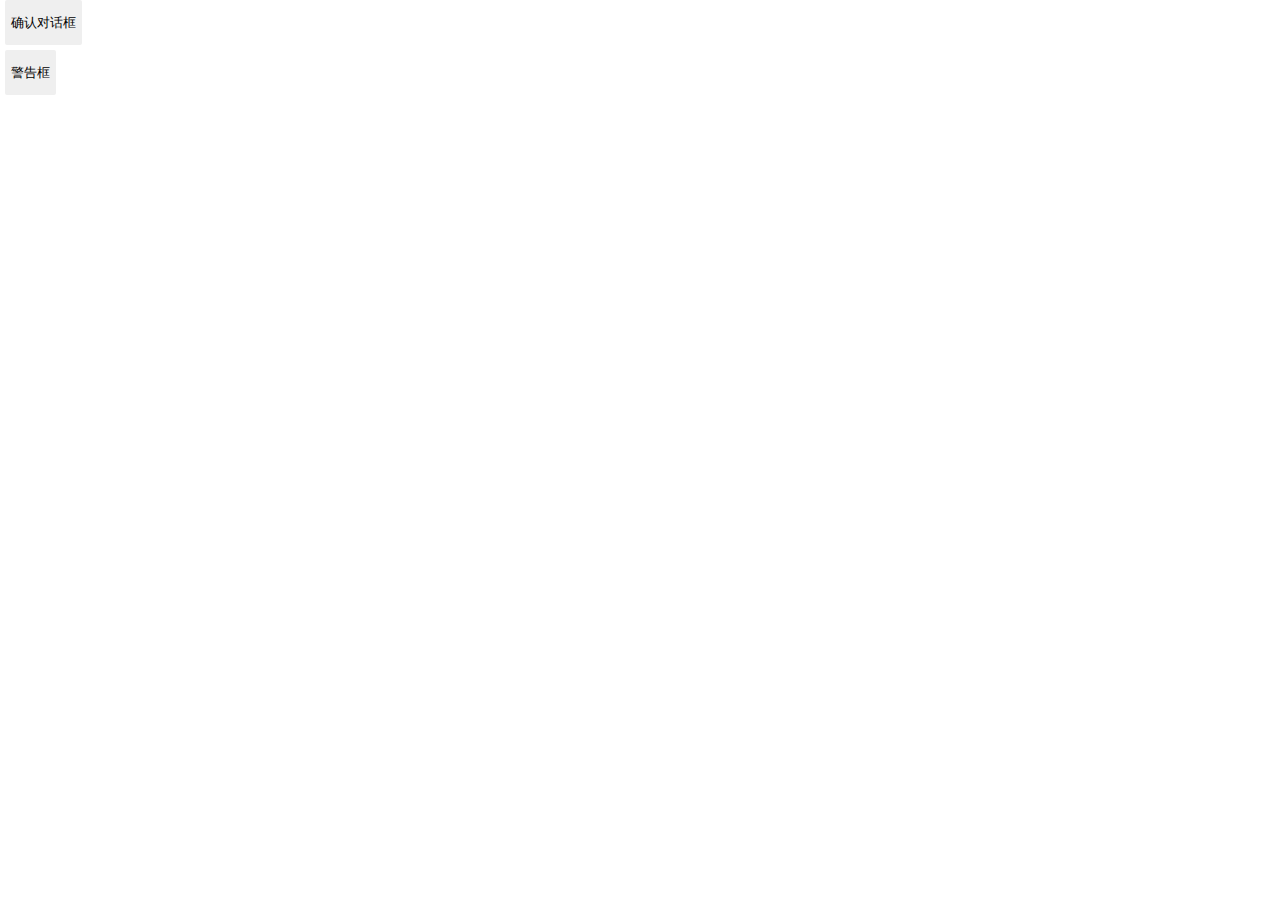
<file: dialog.html>
<!doctype html>
<html>
<head>
<meta http-equiv="Content-Type" content="text/html; charset=utf-8" />
<title>对话框</title>
<meta name="viewport" content="width=device-width,initial-scale=1,user-scalable=0">
<script src="js/jquery-3.2.1.min.js"></script>
<script src="js/jquery.dialog.js"></script>
<link href="css/dialog.css" rel="stylesheet"/>
 </head>
 <body>
<button class='button-dialog' onclick="cenal()">确认对话框</button>
<button class='button-dialog' onclick="ok()">警告框</button>

<!--
<div class="wrapper-dialog">
   <div class="dialog">
       <div class="head-dialog">标题</div>
	   <div class="content-dialog">
	      <span>Are you sure you want to eat this ice  cream?</span>
	   </div>
	   <div class="buttons-dialog">
	       <button class="button-dialog">取消</button>
		   <button class="button-dialog button-ok">确定</button>
	   </div>
   </div>
</div>
-->
<script>
  
   function cenal(){
      $.dialog({confirm:true,title:'警告',content:'你确定要删除这个数据吗？',result:function(ok){
        console.log(ok);
      }});
   }

   function ok(){
      $.dialog({confirm:false,Cancelable:false,result:function(ok){
        console.log(ok);
      }});
   }

</script>
</body>
</html>
</file>
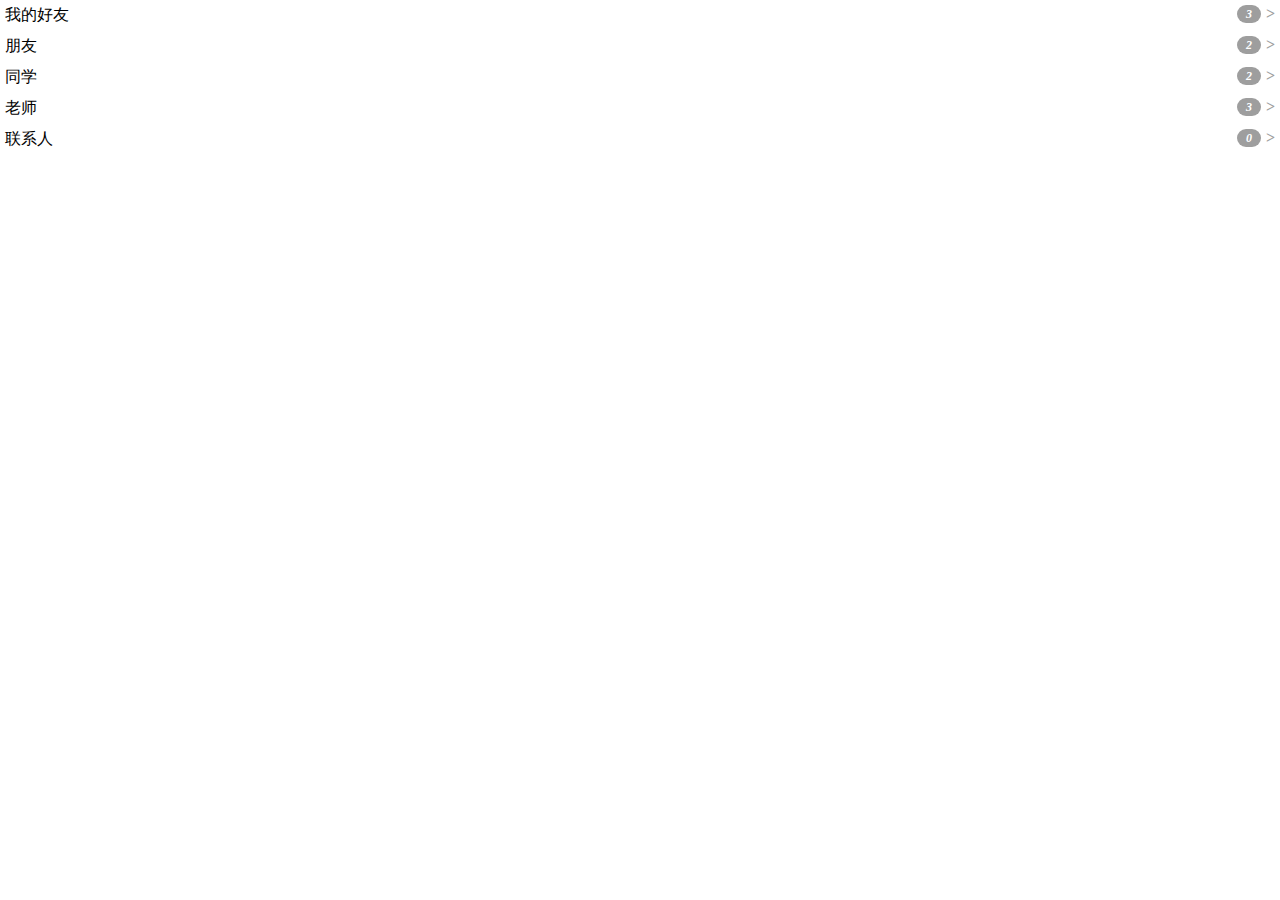
<file: expanded.html>
<!doctype html>
<html>
<head>
<meta http-equiv="Content-Type" content="text/html; charset=utf-8" />
<title>展开</title>
<meta name="viewport" content="width=device-width,initial-scale=1,user-scalable=0">
<script src="js/jquery-3.2.1.min.js"></script>
<script src="js/jquery.expanded.js"></script>
<link rel="stylesheet" href="css/expanded.css"/>

 </head>
 <body>

 <div class="example"></div>

<script>
$(function() {
    var options = {
        parentData: ['我的好友', '朋友', '同学', '老师', '联系人'],
        childrenData: [[{
            name: '张三',
            img: 'images/1.jpg',
            describe: '哈哈...'
        },
        {
            name: '李四',
            img: 'images/2.jpg',
            describe: '（0_0）'
        },
        {
            name: '王五',
            img: 'images/3.jpg',
            describe: '(-_-)'
        }], [{
            name: '赵六',
            img: 'images/4.jpg',
            describe: '学到如何通过使用 jQuery 应用 JavaScript 效果'
        },
        {
            name: '吴七',
            img: 'images/5.jpg',
            describe: '应该对以下知识有基本的了解'
        }], [{
            name: '熊大',
            img: 'images/6.jpg',
            describe: '您将找到许多可以在线编辑并测试的 jQuery 实例。'
        },
        {
            name: '熊二',
            img: 'images/1.jpg',
            describe: '您将找到包含所有 jQuery 对象和函数的完整参考手册'
        }], [{
            name: 'a',
            img: 'images/2.jpg',
            describe: '通过一行简单的标记被添加到网页中快速路的房价快速的反馈是否将耳机耳机靠的就是'
        },
        {
            name: 'b',
            img: 'images/3.jpg',
            describe: '隐藏了 HTML 文档中所有的元素'
        },
        {
            name: 'c',
            img: 'images/4.jpg',
            describe: '一份是精简过的，另一份是未压缩的'
        }]],
        expandedAll: false,
        parentResult: function(index, expanded, value) {
            if (expanded) {
                console.log("打开 index:" + index + "--value:" + value);
            } else {
                console.log("关闭 index:" + index + "--value:" + value);
            }
        },
        childrenResult: function(pIndex, cIndex, value) {
            console.log(pIndex + "--" + cIndex + "--" + value.describe);
        }
    };
    $('.example').Expanded(options);

})
</script>
</body>
</html>
</file>
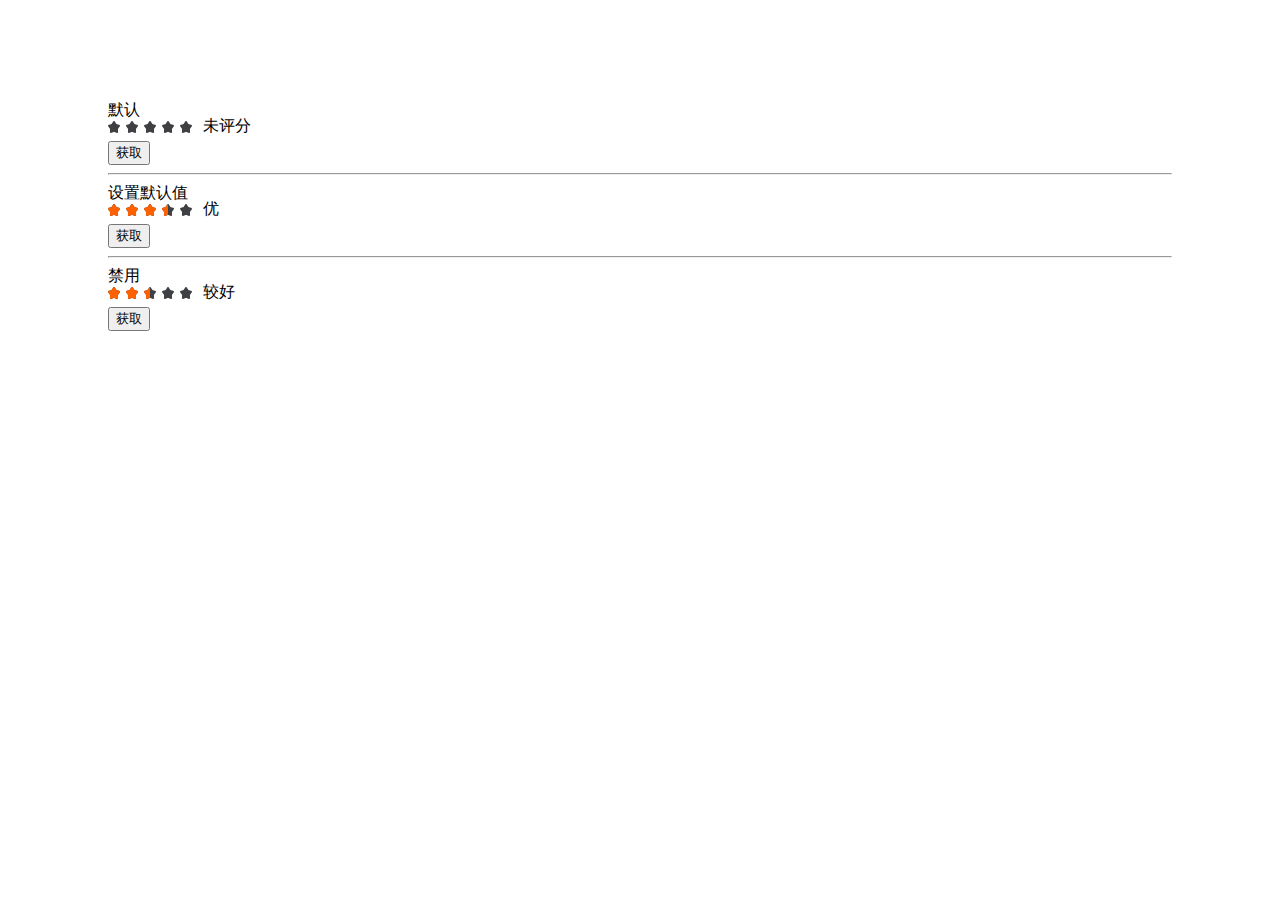
<file: ratingBar.html>
<!doctype html>
<html>
<head>
<meta http-equiv="Content-Type" content="text/html; charset=utf-8" />
<title>星型评价条</title>
<meta name="viewport" content="width=device-width,initial-scale=1,user-scalable=0">
<script src="js/jquery-3.2.1.min.js"></script>
<script src="js/jquery.rating.min.js"></script>
<link href="css/rating.css" rel="stylesheet"/>

</head>
 <body>
<div style="margin:100px 100px;">
   <span>默认</span>
   <div id="default"></div>
   <button class="btn1">获取</button><hr/>
   <span>设置默认值</span>
   <div id="rating"></div>
   <button class="btn2">获取</button><hr/>
   <span>禁用</span>
   <div id="rDisable"></div>
   <button class="btn3">获取</button>
</div>
<script>
  
 $(function(){

   
    var v1=$('#default').rating({});
    $('.btn1').click(function(){
		var s=v1.getLeavl();
	     alert(s);
	});

    var options={defaultLeavl:7};
    var v2=$('#rating').rating(options);
    $('.btn2').click(function(){
		var s=v2.getLeavl();
	     alert(s);
	});

    var options2={defaultLeavl:5,disable:true};
    var v3=$('#rDisable').rating(options2);
    $('.btn3').click(function(){
		var s=v3.getLeavl();
	     alert(s);
	});

	
 })

</script>
</body>
</html>
</file>
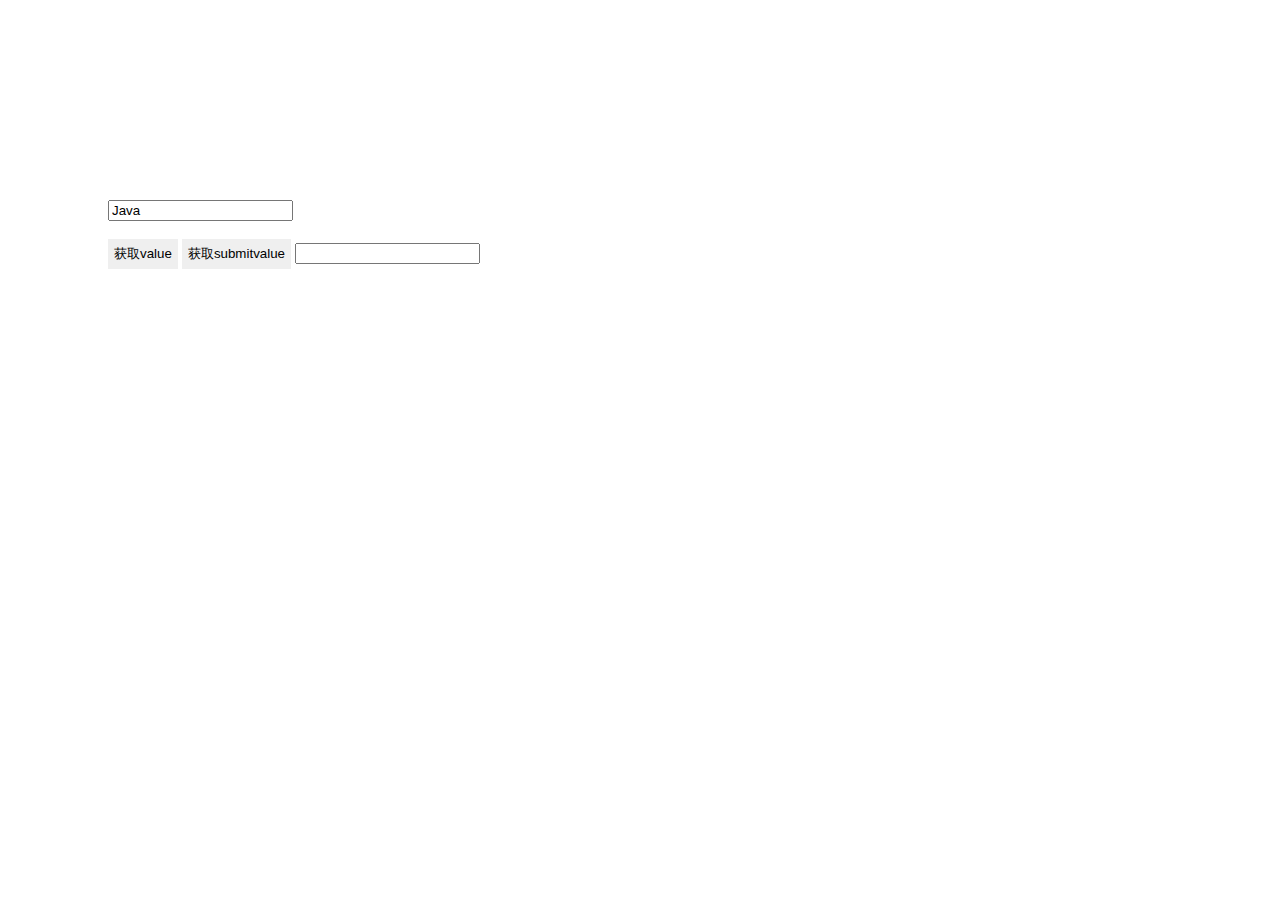
<file: select.html>
<!doctype html>
<html>
<head>
<meta http-equiv="Content-Type" content="text/html; charset=utf-8" />
<title>select</title>
<meta name="viewport" content="width=device-width,initial-scale=1,user-scalable=0">
<script src="js/jquery-3.2.1.min.js"></script>
<script src="js/jquery.select.js"></script>
<link href="css/select.css" rel="stylesheet"/>

<style>
  button{
	  margin: 0;
	  padding: 5px;
	  border: 1px solid transparent;  //自定义边框
	  outline: none;    //消除默认点击蓝色边框效果
  }
</style>
</head>
 <body>
<div style="margin:200px 100px;">
<input type="text" id="input1" value="Java" submitvalue='Java1'/><br/><br/>
<button id="btn1">获取value</button>
<button id="btn2">获取submitvalue</button>
<input type="text" id="input2" submitvalue/>

</div>
<script>
  
 $(function(){

    var options={data:[{text:'默认',value:'默认1'},{text:'Android',value:'Android1'},
	                   {text:'Java',value:'Java1'},
					   {text:'PHP',value:'PHP1'},
					   {text:'C#',value:'C#1'},
					   {text:'C++',value:'C++1'}],
					   defaultStyle:'select-yellow',
					   enterEvent:function(value,submitvalue){
					       console.log(value+"  "+submitvalue);
					   },
					   result:function(index,text,value){
					      console.log('当前点击了'+index+' text:'+text+' 值:'+value);
					   }};

   var options2={data:[{text:'选项一',value:'选项一'},
					   {text:'选项二',value:'选项二'},
					   {text:'选项三',value:'选项三'},
					   {text:'选项四',value:'选项四'},
					   {text:'选项五',value:'选项五'}],
					   editable:true};
    var i=$('#input1').Select(options);
	
	$('#input2').Select(options2);

	$('#btn1').click(function(){
	    var value=i.val();
		alert(value);
	});
	$('#btn2').click(function(){
	    var value=i.submitValue();
		alert(value);
	});

 });
</script>
</body>
</html>
</file>
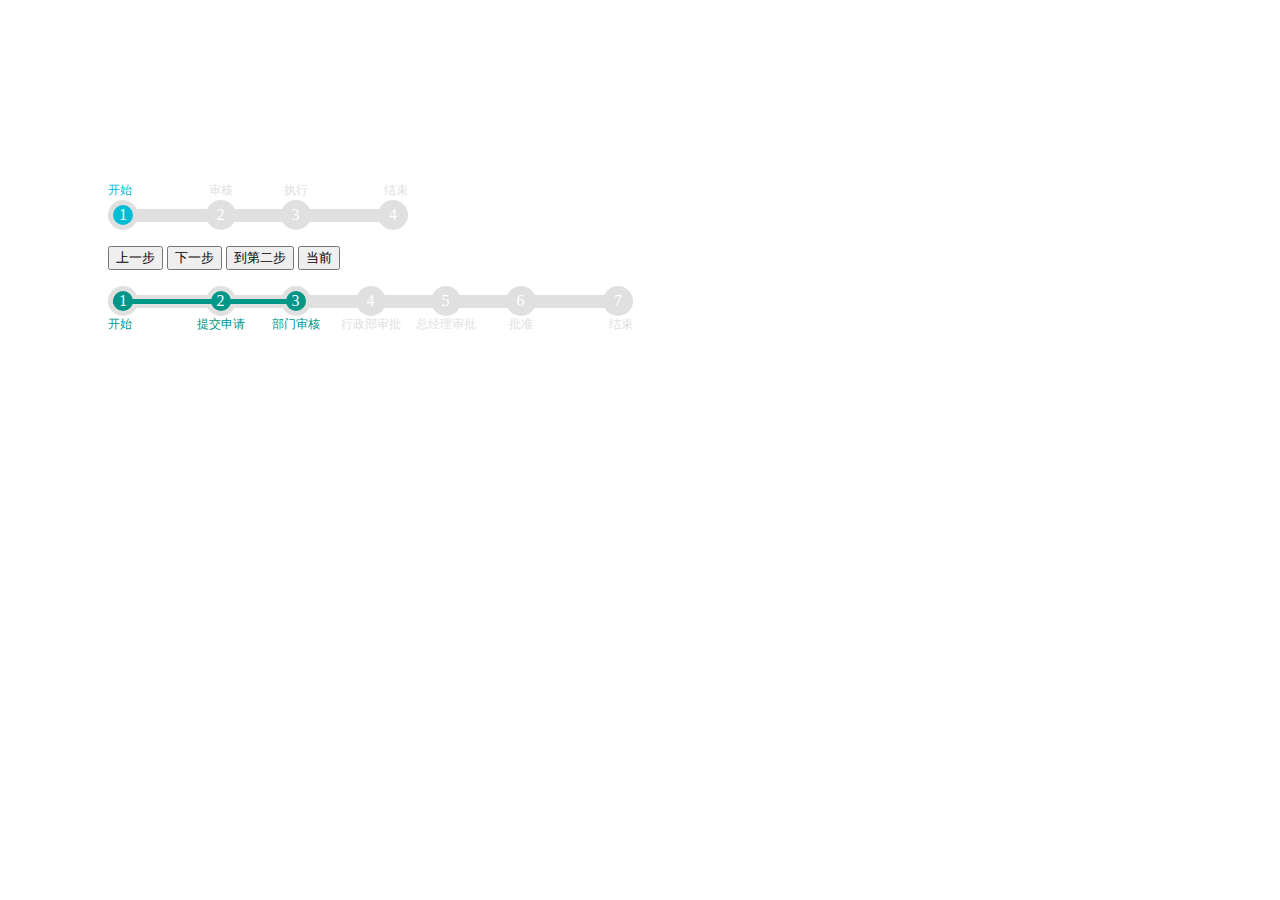
<file: stepBar.html>
<!doctype html>
<html>
<head>
<meta http-equiv="Content-Type" content="text/html; charset=utf-8" />
<title>step</title>
<meta name="viewport" content="width=device-width,initial-scale=1,user-scalable=0">
<script src="js/jquery-3.2.1.min.js"></script>
<script src="js/jquery.stepBar.js"></script>
<link href="css/stepBar.css" rel="stylesheet"/>
<script src="js/jquery.tips.js"></script>
<link href="css/tips.css" rel="stylesheet"/>

</head>
 <body>
<div style="margin:200px 100px;">

<div id="step"></div>
<button id="btn1">上一步</button>
<button id="btn2">下一步</button>
<button id="btn3">到第二步</button>
<button id="btn4">当前</button>

<div id="step2"></div>

</div>

<script>
  
 $(function(){
    
   /**
    * 提示：step依赖tip插件
    */
   var options={data:[{title:'开始',content:'当前步骤为开始'},
                      {title:'审核',content:'当前步骤为审核'},
                      {title:'执行',content:'当前步骤为执行'},
					  {title:'结束',content:'当前步骤为结束'}],
					  textPosition:'top',
					 
					  nodeClick:false,
					  tips:{defaultStyle:'tip-cyan'},
					  result:function(step,title){
					      console.log('第'+step+'步 '+title);
					  }};
   var step=$("#step").StepBar(options);

   $("#btn1").click(function(){
       step.prevStep();
   });
   $("#btn2").click(function(){
       step.nextStep();
   });
   $("#btn3").click(function(){
       step.setStep(2);
   });
   $("#btn4").click(function(){
       alert(step.getCurrentStep());
   });


  var options1={data:[{title:'开始',content:'当前步骤为开始'},
                      {title:'提交申请',content:'当前步骤为提交申请'},
                      {title:'部门审核',content:'当前步骤为部门审核'},
					  {title:'行政部审批',content:'当前步骤为行政部审批'},
					  {title:'总经理审批',content:'当前步骤为总经理审批'},
					  {title:'批准',content:'当前步骤为批准'},
					  {title:'结束',content:'当前步骤为结束'}],
					  textPosition:'bottom',
					  nodeClick:true,
					  defaultStep:3,
					  defaultStyle:'step-teal',
					  result:function(step,title){
					      console.log('第'+step+'步 '+title);
					  }};
   $("#step2").StepBar(options1);

 });
</script>
</body>
</html>
</file>
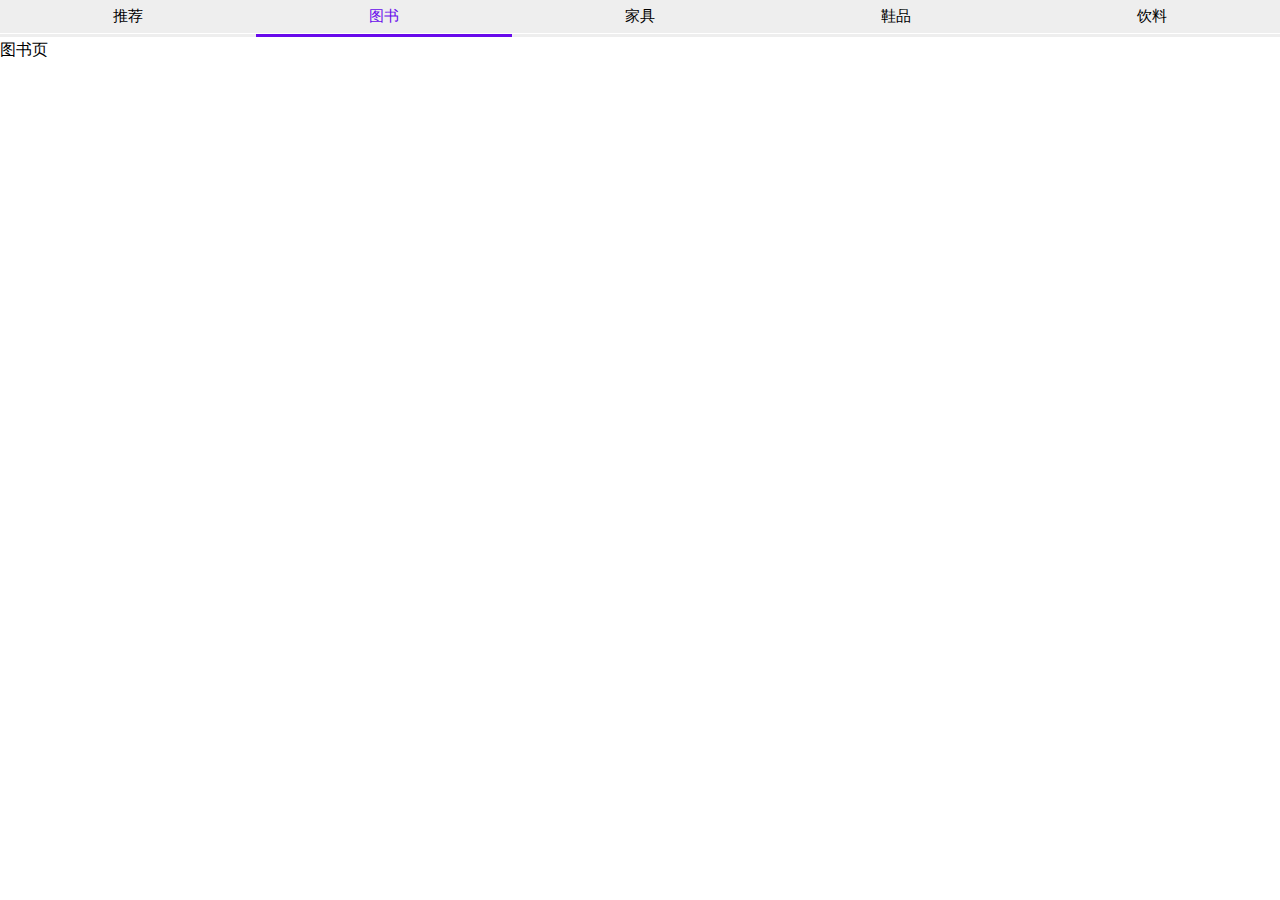
<file: tabs.html>
<!DOCTYPE html>
<html>
<head>
<meta charset="utf-8">
<meta name="viewport" content="width=device-width,initial-scale=1,user-scalable=no">
<link href="css/tabs.css" rel="stylesheet"/>
<script src="js/jquery-3.2.1.min.js"></script>
<script src="js/jquery.tabs.js"></script>

<title>tabs</title>

</head>
 
<body>
<div class="tab" id="tab">
   <div class="navbar">
        <div class="navbar__item">推荐</div>
		<div class="navbar__item">图书</div>
		<div class="navbar__item">家具</div>
		<div class="navbar__item">鞋品</div>
		<div class="navbar__item">饮料</div>
    </div>
	<div class="tab__lines">
	   <div class="tab__line"></div>
	</div>
  <div class="tab__panel">
	  <div class="tab__content">推荐页</div>
	  <div class="tab__content">图书页</div>
	  <div class="tab__content">家具页</div>
	  <div class="tab__content">鞋品页</div>
	  <div class="tab__content">饮料页</div>
  </div>
</div>


<script>
$(function(){

 var options={defaultValue:1,lineColor:'#680aeb',result:function(index){
    console.log(index);
 }};
$("#tab").tabs(options);


})
</script>

</body>
 
</html>
</file>
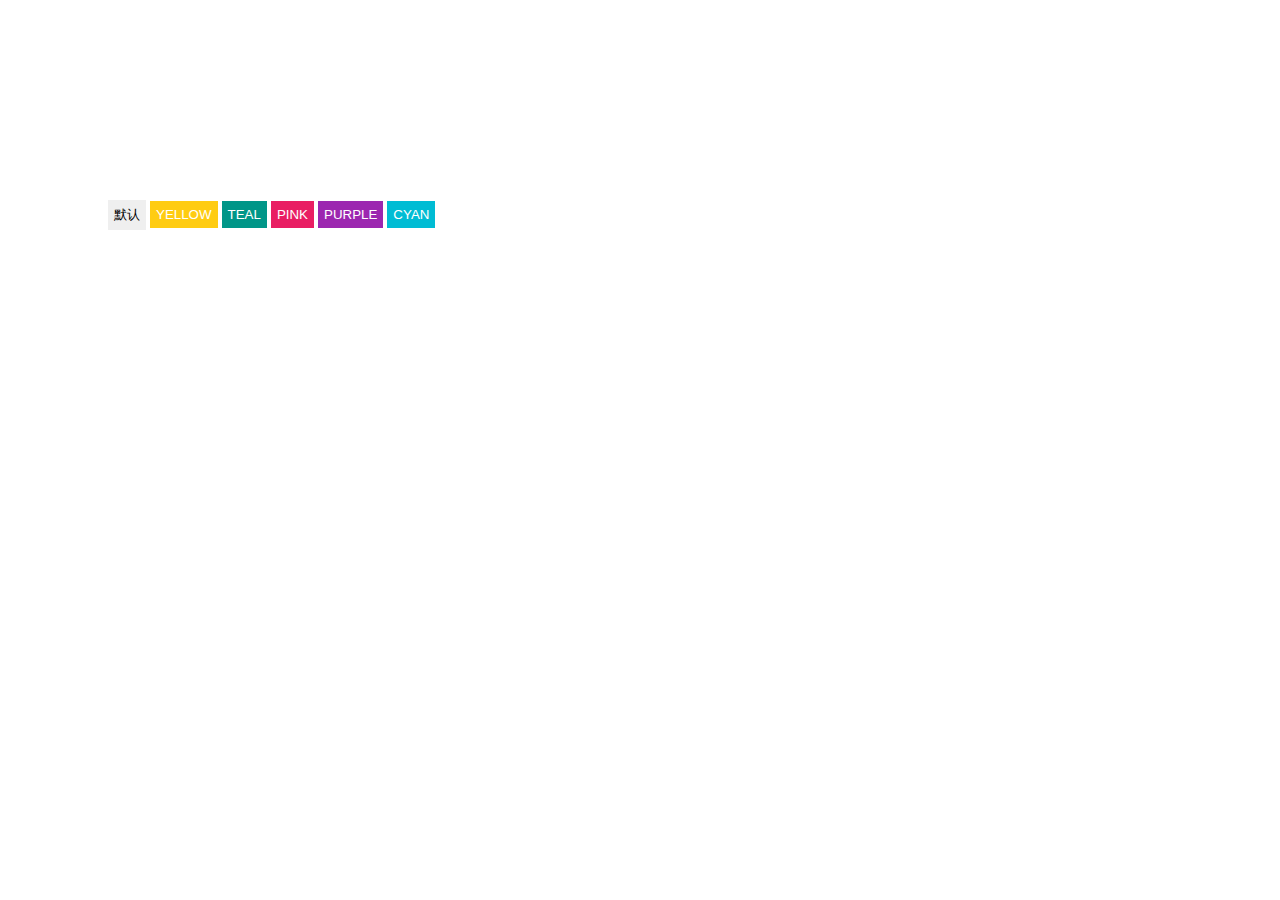
<file: tips.html>
<!doctype html>
<html>
<head>
<meta http-equiv="Content-Type" content="text/html; charset=utf-8" />
<title>tips</title>
<meta name="viewport" content="width=device-width,initial-scale=1,user-scalable=0">
<script src="js/jquery-3.2.1.min.js"></script>
<script src="js/jquery.tips.js"></script>
<link href="css/tips.css" rel="stylesheet"/>

<style>
  button{
	  margin: 0;
	  padding: 5px;
	  border: 1px solid transparent;  //自定义边框
	  outline: none;    //消除默认点击蓝色边框效果
  }
</style>
</head>
 <body>
<div style="margin:200px 100px;">

<button id="btn1">默认</button>
<button id="btn2" class="tip-yellow">YELLOW</button>
<button id="btn3" class="tip-teal">TEAL</button>
<button id="btn4" class="tip-pink">PINK</button>
<button id="btn5" class="tip-purple">PURPLE</button>
<button id="btn6" class="tip-cyan">CYAN</button>

</div>
<script>
  
 $(function(){
 
    /**
	 * tip默认出现在元素上方的中间，
	 * 所以所选的元素最好指定width,
	 * 而不是默认撑满屏幕
	 */

	$('#btn1').Tips({title:'默认',content:'这是默认的tip样式'});

    $('#btn2').Tips({title:'YELLOW',content:'这是YELLOW样式',defaultStyle:'tip-yellow'});

	$('#btn3').Tips({title:'TEAL',content:'这是TEAL样式<button>TEAL</button>',defaultStyle:'tip-teal',html:false});

	$('#btn4').Tips({title:'PINK',content:'这是PINK样式。<button>PINK</button>',defaultStyle:'tip-pink'});

	$('#btn5').Tips({title:'PURPLE',content:'这是PURPLE样式.水水水水水水水水水水水水水水',defaultStyle:'tip-purple'});

    $('#btn6').Tips({title:'CYAN',content:'这是CYAN样式',defaultStyle:'tip-cyan'});
 });
</script>
</body>
</html>
</file>
<file: css/dialog.css>
html,body{
  width:100%;
  height:100%;
  margin:0;
  padding:0;
}
.wrapper{
  width:100%;
  height:100%;
  background:#00000050;
  z-index:999;
  position:absolute;
  display: none;
  top:0;
  left:0;

}
.wrapper-dialog{
  width:100%;
  height:100%;
  background:transparent;
  position:absolute;
  display: flex;
  align-items: center;
  top:0;
  left:0;
}
.dialog {
    width: 250px;
	min-height:128px;
	max-height:200px;
    border-radius: 4px;
    background-color: rgba(255, 255, 255, 0.9);
    display: -webkit-box;
    display: -webkit-flex;
    display: -moz-box;
    display: -moz-flex;
    display: -ms-flexbox;
    display: flex;
	margin:auto;
    flex-direction: column;
}
.head-dialog{
   text-align:center;
   padding:5px 0;
   font-weight:bold;
}
.content-dialog{
  margin:15px 5px;
}
.buttons-dialog{
  display:flex;
}
.button-dialog{
  -webkit-box-flex: 1;
  -webkit-flex: 1;
  -moz-box-flex: 1;
  -moz-flex: 1;
  -ms-flex: 1;
  flex: 1;
  border:none;
  display: block;
  min-height: 45px;
  border-radius: 2px;
  line-height: 20px;
  margin-right: 5px;
  margin-left:5px;
  margin-bottom:5px;
}
.button-ok{
  color:#fff;
  background:#387EF5;
}
.button-ok:active{
  background:#387ef5d9;
}
</file>
<file: css/expanded.css>
html,body{
  width:100%;
  height:100%;
  margin:0;
  padding:0;
}
.expanded-panel{

}
.expanded-parent:active{
 background:#eee;
}
.expanded-parent{
 display:flex;
 padding-top:5px;
 padding-bottom:5px;
}
.parent-title{
  flex:1;
  margin-left:5px;
}
.parent-icon{
  font-weight:bold;
  color:#9e9e9e;
  margin-right:5px;
}
.rotate{
-webkit-transform: rotate(90deg);
}
.expanded-childrens{
  margin-left:5px;
}
.expanded-children{
  display:flex;
  margin-top:5px;
}
.count{
    display: inline-block;
    min-width: 10px;
    padding: 3px 7px;
    font-size: 12px;
    font-weight: 700;
    line-height: 1;
    color: #fff;
    text-align: center;
    white-space: nowrap;
    vertical-align: middle;
    background-color: #9e9e9e;
    border-radius: 10px;
	float:right;
	margin-right:5px;
}

/*****demo*****/
.head-photo{
 width:45px;
 height:45px;
 border-radius:50%;
}

.info{
flex:1;
	padding-top:5px;
	padding-bottom:5px;
	padding-left:5px;
}
.info .name{
    font-size:15px;
}
.info .describe{
    font-size:12px;
}
</file>
<file: css/rating.css>
.rating{
    background:url(../images/rating.png) no-repeat;
	background-position: 0px 0px;
	width:90px;
	height:20px;
	position:relative;
	z-index:1;
	
  }
 
  .star{
    background:url(../images/rating.png) no-repeat;
	background-position: 0px -20px;
	width:0px;
	height:20px;
	z-index:999;
	position: absolute;
  }
  .rating-text{
    position:relative;
	left:95px;
	top:-5px;
  }
</file>
<file: css/select.css>
.select{
	 position:absolute;
	 border:solid #eee 2px;
	 border-radius:0px 0px 5px 5px;
	 z-index:999;
	 display:none;
	 background:#fff;
  }
  .select div.option{
     padding:2px 2px;
	 
  }
  
  .select div.option:hover{
     background:#eee;	 
	 cursor:pointer;
	 
  }

  .select div.select-cyan:hover{
     color:#fff;
	 background:#00bcd4;
	 font-weight:bold;
  }
  .select div.select-yellow:hover{
      color:#fff;
	  background:#ffcc12;
	  font-weight:bold;
  }
  .select div.select-teal:hover{
      color:#fff;
	  background:#009688;
	  font-weight:bold;
  }
  .select div.select-pink:hover{
      color:#fff;
	  background:#e91e63;
	  font-weight:bold;
  }
  .select div.select-purple:hover{
      color:#fff;
	  background:#9c27b0;
	  font-weight:bold;
  }
</file>
<file: css/stepBar.css>
.step-container{
      position: relative;
	  width:525px;
   }
   .step-container ul{
     list-style: none;
	 overflow:auto;
	 padding-inline-start: 0px;
	  overflow-y:auto;
	  z-index:0;
   }
   .step-container ul li{
     display: inline;
	 float:left;width:75px;
	 
   }
  
   .step-container ul li div.circular{
      border-radius:50%;
	  width:30px;
	  height:30px;
	  background:#e0e0e0;
	  text-align:center;
	  line-height:30px;
	  z-index:2;
	  margin:auto;
   }
    .step-container ul li:first-child div.circular{
      float:left; 
      
   }
   .step-container ul li:last-child div.circular{
      float:right; 
      
   }
  
   .step-container .line{
      height:5px;
	  background:#e0e0e0;
	  position: absolute;
	  top: 0;
	  left: 0;
	  bottom: 0;
	  right: 0; 
	  margin: auto;
	  z-index:3;
	  border:solid #e0e0e0 4px;
	  border-left:none;
	  border-right:none;
	  margin-left:5px;
	  margin-right:5px;
   }

  
   .progress{
      width:0%;
	  height:100%;
      background:#ffcc12;
   }
   .inner-circle{
      background:#e0e0e0;
	  border-radius:50%;
	  width:20px;
	  height:20px;
	  margin:auto;
	  top: 5px;
	  left: 0;
	  bottom: 0;
	  right: 0; 
	  position:relative;
	  text-align:center;
	  line-height:20px;
	  z-index:4;
	  color:#fff;
   }

   .msg{
      height:16px;
	  width:100%;
	  position: absolute;	 
	  left: 0;
	  bottom: -16px;
	  z-index:-1;
   }
   .msg-position{
      bottom:32px;
   }
   .msg-flex{
      display: -webkit-flex; /* Safari */
	  display: flex;
	  flex-direction:row;
	  justify-content:center;
   }
   .msg-flex span{
   width:75px;
   font-size:12px;
   text-align:center;
  }
  .msg-flex span:first-child{
    text-align:left;
  }
   .msg-flex span:last-child{
   text-align:right;
  }
  .default-color{
    color:#e0e0e0;
  }
  .step-yellow{
     background:#ffcc12;
  }
  .step-teal{
     background:#009688;
  }
  .step-pink{
     background:#e91e63;
  }
  .step-purple{
     background:#9c27b0;
  }
  .step-cyan{
     background:#00bcd4;
  }

  .step-yellow-color{
     color:#ffcc12;
  }
  .step-teal-color{
     color:#009688;
  }
  .step-pink-color{
     color:#e91e63;
  }
  .step-purple-color{
     color:#9c27b0;
  }
  .step-cyan-color{
     color:#00bcd4;
  }
</file>
<file: css/tips.css>
.arrow {   
    position: absolute;  
    width: 0px;  
    height: 0px;  
    line-height: 0px;
    overflow:auto;
    border-left: 10px solid #ffffff00;  
    border-right: 10px solid #ffffff00; 
	border-top: 10px solid #c7c7bef5; 
    left: 45px;
    bottom: -10px;s
}  
.tip {  
    border-radius:8px;  
    -moz-border-radius:8px;
	-ms-border-radius:8px;
	-o-border-radius:8px;
	-webkit-border-radius:8px;  
    position: absolute;  
    width: 100px;
    background: #fff;        
    top: 0px;
	left:0px;
	
	z-index:9999;
	margin-right:10px;	 
    box-shadow: darkgrey 1px 1px 3px 2px ;
	padding:2px 2px;
}  
.tip div.title{
  font-weight:bold;
  margin-bottom:2px;
  word-break:break-all;
}
.tip div.content{
   font-size:12px;
   overflow:auto;
   margin-bottom:5px;
   word-break:break-all;
}
 .tip-yellow{
     background:#ffcc12;
	 color:#fff;
  }
  .tip-yellow .arrow{
	border-top: 10px solid #ffcc12;
  }
  .tip-teal{
     background:#009688;
	 color:#fff;
  }
  .tip-teal .arrow{
     border-top: 10px solid #009688;
  }
  .tip-pink{
     background:#e91e63;
	 color:#fff;
  }
  .tip-pink .arrow{
    border-top: 10px solid #e91e63;
  }
  .tip-purple{
     background:#9c27b0;
	 color:#fff;
  }
  .tip-purple .arrow{
     border-top: 10px solid #9c27b0;
  }
  .tip-cyan{
     background:#00bcd4;
	 color:#fff;
  }
 .tip-cyan .arrow{
     border-top: 10px solid #00bcd4;
  }
</file>
<file: css/tabs.css>
html,body{
  width:100%;
  height:100%;
  margin:0;
  padding:0;
}
.navbar{
  display:-webkit-box;
  display:-webkit-flex;
  display:flex;
  position:absolute;
  z-index:500;
  top:0;
  width:100%;
  background-color:#fff;
}
.navbar:after{
  content:" ";
  position:absolute;
  left:0;
  bottom:0;
  right:0;
  height:1px;
  border:none;
  color:#fff;
  -webkit-transform-origin:0 100%;
          transform-origin:0 100%;
  -webkit-transform:scaleY(0.5);
          transform:scaleY(0.5);
}
.tab__lines + .tab__panel{
 padding-top:40px;
}
.navbar__item{
  position:relative;
  display:block;
  -webkit-box-flex:1;
  -webkit-flex:1;
          flex:1;
  padding:7px 0;
  text-align:center;
  font-size:15px;
  -webkit-tap-highlight-color:rgba(0, 0, 0, 0);
}

.navbar__item{
  background-color:#eee;
}

.navbar__item:after{
  content:" ";
  position:absolute;
  right:0;
  top:0;
  width:1px;
  bottom:0;
  border:none;
  color:#CCCCCC;
  -webkit-transform-origin:100% 0;
          transform-origin:100% 0;
  -webkit-transform:scaleX(0.5);
          transform:scaleX(0.5);
}
.navbar__item:last-child:after{
  display:none;
}
.tab{
  position:relative;
  height:100%;
}
.tab__panel{
  box-sizing:border-box;
  height:100%;
 
  overflow:auto;
  -webkit-overflow-scrolling:touch;
}
.tab__lines{
    height: 3px;
	margin-top:34px;
    width: 100%;
    box-sizing: border-box;
    z-index: 500;
	position:absolute;
	background:#eee;
  }
  .tab__line{
    height:100%;
	right:0%;
	position:relative;
	background:#ffcc12;
  }
.tab__content{
  display:none;
}
</file>
